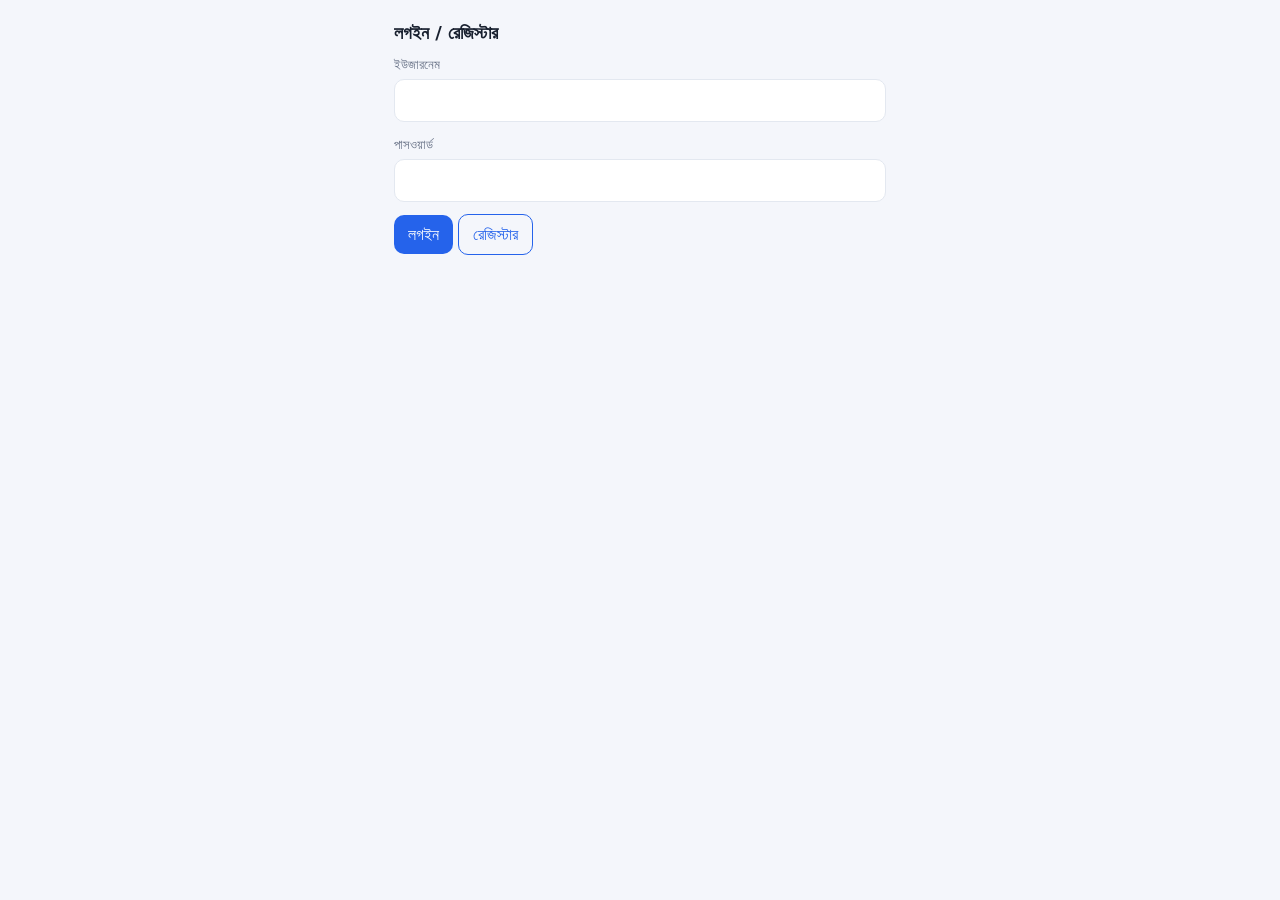
<file: index.html>
<!DOCTYPE html><html lang="bn"><head><meta charset="utf-8"><meta name="viewport" content="width=device-width,initial-scale=1"><title>টাস্ক অ্যাপ</title><link rel="stylesheet" href="style.css"></head><body>
<section id="auth" hidden><h2>লগইন / রেজিস্টার</h2>
<label>ইউজারনেম</label><input id="u" autocapitalize="none"><label>পাসওয়ার্ড</label><input id="pw" type="password">
<button id="li">লগইন</button> <button class="g" id="rg">রেজিস্টার</button><p class="err" id="ae"></p></section>
<section id="app" hidden>
<div class="hero"><small id="hi"></small><b id="pt">0</b></div>
<div id="v-tasks"><h2>টাস্ক</h2><div id="list"></div></div>
<div id="v-wd" hidden><h2>উইথড্র</h2><p class="mut">ন্যূনতম ১০০ পয়েন্ট।</p>
<select id="m"><option>বিকাশ</option><option>নগদ</option><option>রকেট</option></select>
<input id="num" inputmode="numeric" placeholder="01XXXXXXXXX"><input id="amt" inputmode="numeric" placeholder="পয়েন্ট">
<button id="req" style="width:100%">রিকোয়েস্ট পাঠান</button><p class="err" id="we"></p>
<h2>রিকোয়েস্ট তালিকা</h2><div id="wl"></div><button class="g" id="out" style="margin-top:12px">লগআউট</button></div>
<nav><button class="on" data-v="tasks">টাস্ক</button><button data-v="wd">ওয়ালেট / উইথড্র</button></nav></section>
<div class="ov" id="ov"><div class="notice">টাইম শেষ না হওয়া পর্যন্ত অপেক্ষা করবেন। কোনো লিঙ্ক/অ্যাড ক্লিক করবেন না।</div>
<div class="ring" id="ring"><span id="sec">0</span></div><div class="page" id="pg"></div><button class="g" id="cx" style="margin-top:12px">বাতিল</button></div>
<script>
const $=i=>document.getElementById(i),bn=n=>String(n).replace(/\d/g,d=>"০১২৩৪৫৬৭৮৯"[d]);
const esc=s=>String(s).replace(/[&<>"]/g,c=>({"&":"&amp;","<":"&lt;",">":"&gt;",'"':"&quot;"}[c]));
async function api(p,b,m){const r=await fetch("/api/"+p,{method:m||(b?"POST":"GET"),headers:{"content-type":"application/json",authorization:"Bearer "+(localStorage.getItem("t")||"")},body:b?JSON.stringify(b):undefined});
 const d=await r.json().catch(()=>({}));if(r.status===401&&p!=="login"&&localStorage.getItem("t")){localStorage.removeItem("t");boot()}return{ok:r.ok,...d}}
async function auth(p){const r=await api(p,{username:$("u").value,password:$("pw").value});if(!r.ok){$("ae").textContent=r.error||"সমস্যা হয়েছে";return}localStorage.setItem("t",r.token);boot()}
$("li").onclick=()=>auth("login");$("rg").onclick=()=>auth("register");
$("out").onclick=()=>{localStorage.removeItem("t");boot()};
async function boot(){
 const me=localStorage.getItem("t")?await api("me"):{ok:false};
 $("auth").hidden=me.ok;$("app").hidden=!me.ok;if(!me.ok)return;
 $("hi").textContent="স্বাগতম, "+me.username;$("pt").textContent=bn(me.points);
 const t=await api("tasks");
 $("list").innerHTML=(t.rows||[]).map(k=>`<div class="card"><div class="i"><h3>${esc(k.title)}</h3><p>${bn(k.seconds)} সেকেন্ড · ${bn(k.points)} পয়েন্ট</p></div>${k.done?'<span class="done">✔ শেষ</span>':`<button data-s="${k.id}" data-n="${esc(k.title)}" data-t="${k.seconds}">শুরু</button>`}</div>`).join("")||'<p class="mut">কোনো টাস্ক নেই</p>';
 const w=await api("withdraws"),st={pending:"অপেক্ষমাণ",approved:"অনুমোদিত",rejected:"বাতিল"};
 $("wl").innerHTML=(w.rows||[]).map(x=>`<div class="card"><div class="i"><h3>${bn(x.points)} পয়েন্ট · ${esc(x.method)}</h3><p>${esc(x.number)}</p></div><span class="mut">${st[x.status]}</span></div>`).join("")||'<p class="mut">এখনো কিছু নেই</p>';
}
document.querySelectorAll("nav button").forEach(b=>b.onclick=()=>{document.querySelectorAll("nav button").forEach(x=>x.classList.toggle("on",x===b));$("v-tasks").hidden=b.dataset.v!=="tasks";$("v-wd").hidden=b.dataset.v!=="wd"});
let tm=null,id=0,left=0,tot=0;
function stop(){clearInterval(tm);$("ov").classList.remove("show")}
function tick(){$("sec").textContent=bn(Math.max(left,0));$("ring").style.setProperty("--p",((tot-left)/tot*100)+"%")}
$("list").onclick=async e=>{const d=e.target.dataset;if(!d.s)return;
 const r=await api("tasks/start",{id:+d.s});if(!r.ok){alert(r.error);return}
 id=+d.s;tot=left=+d.t;$("pg").textContent="“"+d.n+"” চলছে… অপেক্ষা করুন।";$("ov").classList.add("show");tick();
 tm=setInterval(()=>{if(document.hidden)return;left--;tick();if(left<=0){stop();setTimeout(async()=>{const f=await api("tasks/finish",{id});if(!f.ok)alert(f.error);boot()},1600)}},1000)};
$("cx").onclick=stop;
$("req").onclick=async()=>{const r=await api("withdraw",{method:$("m").value,number:$("num").value,points:$("amt").value});
 $("we").style.color=r.ok?"var(--ok)":"";$("we").textContent=r.ok?"রিকোয়েস্ট জমা হয়েছে":r.error;if(r.ok){$("amt").value="";boot()}};
boot();
</script></body></html>
</file>
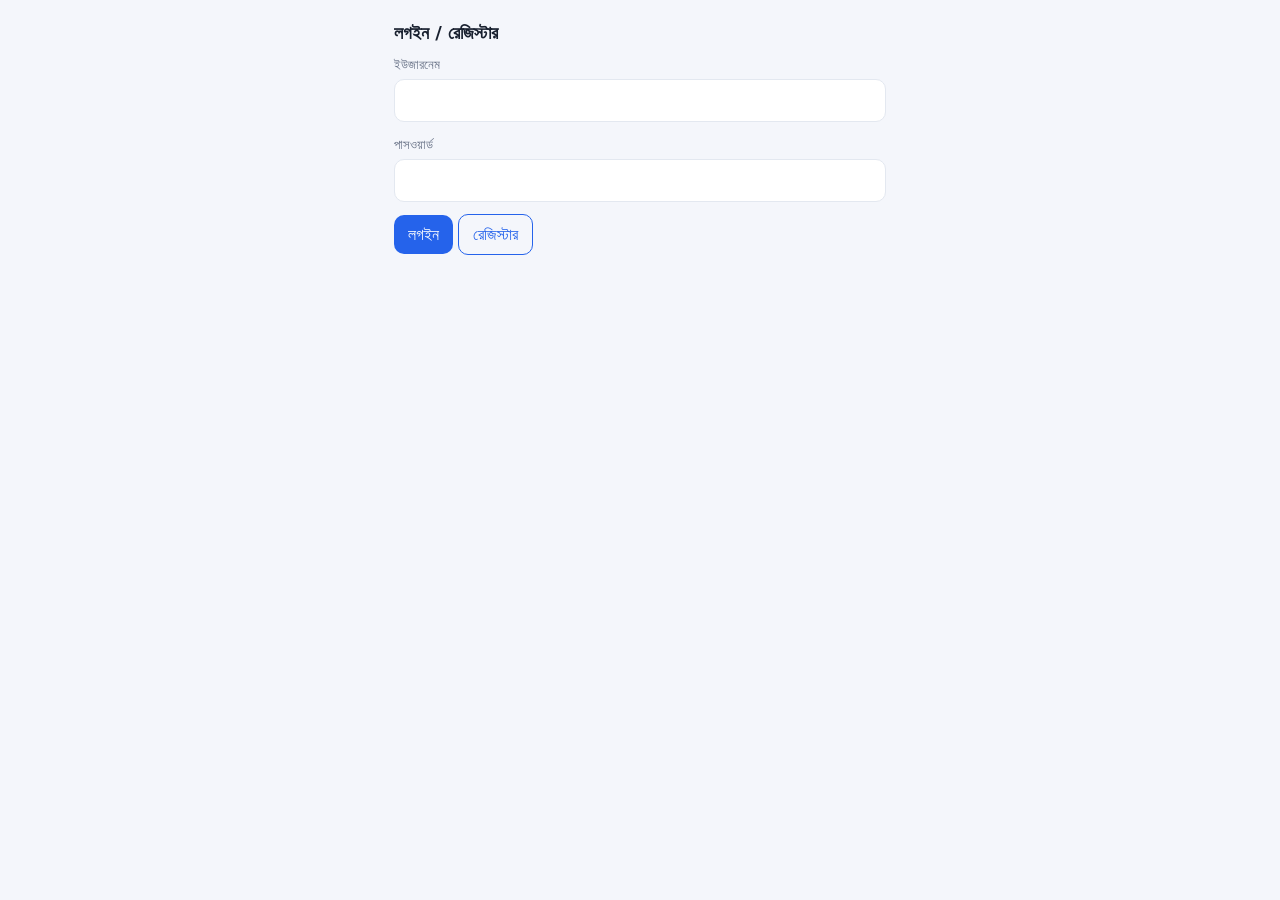
<file: public/index.html>
<!DOCTYPE html><html lang="bn"><head><meta charset="utf-8"><meta name="viewport" content="width=device-width,initial-scale=1"><title>টাস্ক অ্যাপ</title><link rel="stylesheet" href="style.css"><link rel="manifest" href="manifest.webmanifest"><meta name="theme-color" content="#2563eb"><link rel="apple-touch-icon" href="icon-192.png"></head><body>
<section id="auth" hidden><h2>লগইন / রেজিস্টার</h2>
<label>ইউজারনেম</label><input id="u" autocapitalize="none"><label>পাসওয়ার্ড</label><input id="pw" type="password">
<button id="li">লগইন</button> <button class="g" id="rg">রেজিস্টার</button><p class="err" id="ae"></p></section>
<section id="app" hidden>
<div class="hero"><small id="hi"></small><b id="pt">0</b></div>
<div id="v-tasks"><h2>টাস্ক</h2><div id="list"></div></div>
<div id="v-wd" hidden><h2>উইথড্র</h2><p class="mut">ন্যূনতম ১০০ পয়েন্ট।</p>
<select id="m"><option>বিকাশ</option><option>নগদ</option><option>রকেট</option></select>
<input id="num" inputmode="numeric" placeholder="01XXXXXXXXX"><input id="amt" inputmode="numeric" placeholder="পয়েন্ট">
<button id="req" style="width:100%">রিকোয়েস্ট পাঠান</button><p class="err" id="we"></p>
<h2>রিকোয়েস্ট তালিকা</h2><div id="wl"></div><button class="g" id="out" style="margin-top:12px">লগআউট</button></div>
<nav><button class="on" data-v="tasks">টাস্ক</button><button data-v="wd">ওয়ালেট / উইথড্র</button></nav></section>
<div class="ov" id="ov"><div class="notice">টাইম শেষ না হওয়া পর্যন্ত অপেক্ষা করবেন। কোনো লিঙ্ক/অ্যাড ক্লিক করবেন না।</div>
<div class="ring" id="ring"><span id="sec">0</span></div><div class="page" id="pg"></div><button class="g" id="cx" style="margin-top:12px">বাতিল</button></div>
<script>
const $=i=>document.getElementById(i),bn=n=>String(n).replace(/\d/g,d=>"০১২৩৪৫৬৭৮৯"[d]);
const esc=s=>String(s).replace(/[&<>"]/g,c=>({"&":"&amp;","<":"&lt;",">":"&gt;",'"':"&quot;"}[c]));
async function api(p,b,m){const r=await fetch("/api/"+p,{method:m||(b?"POST":"GET"),headers:{"content-type":"application/json",authorization:"Bearer "+(localStorage.getItem("t")||"")},body:b?JSON.stringify(b):undefined});
 const d=await r.json().catch(()=>({}));if(r.status===401&&p!=="login"&&localStorage.getItem("t")){localStorage.removeItem("t");boot()}return{ok:r.ok,...d}}
async function auth(p){const r=await api(p,{username:$("u").value,password:$("pw").value});if(!r.ok){$("ae").textContent=r.error||"সমস্যা হয়েছে";return}localStorage.setItem("t",r.token);boot()}
$("li").onclick=()=>auth("login");$("rg").onclick=()=>auth("register");
$("out").onclick=()=>{localStorage.removeItem("t");boot()};
async function boot(){
 const me=localStorage.getItem("t")?await api("me"):{ok:false};
 $("auth").hidden=me.ok;$("app").hidden=!me.ok;if(!me.ok)return;
 $("hi").textContent="স্বাগতম, "+me.username;$("pt").textContent=bn(me.points);
 const t=await api("tasks");
 $("list").innerHTML=(t.rows||[]).map(k=>`<div class="card"><div class="i"><h3>${esc(k.title)}</h3><p>${bn(k.seconds)} সেকেন্ড · ${bn(k.points)} পয়েন্ট</p></div>${k.done?'<span class="done">✔ শেষ</span>':`<button data-s="${k.id}" data-n="${esc(k.title)}" data-t="${k.seconds}">শুরু</button>`}</div>`).join("")||'<p class="mut">কোনো টাস্ক নেই</p>';
 const w=await api("withdraws"),st={pending:"অপেক্ষমাণ",approved:"অনুমোদিত",rejected:"বাতিল"};
 $("wl").innerHTML=(w.rows||[]).map(x=>`<div class="card"><div class="i"><h3>${bn(x.points)} পয়েন্ট · ${esc(x.method)}</h3><p>${esc(x.number)}</p></div><span class="mut">${st[x.status]}</span></div>`).join("")||'<p class="mut">এখনো কিছু নেই</p>';
}
document.querySelectorAll("nav button").forEach(b=>b.onclick=()=>{document.querySelectorAll("nav button").forEach(x=>x.classList.toggle("on",x===b));$("v-tasks").hidden=b.dataset.v!=="tasks";$("v-wd").hidden=b.dataset.v!=="wd"});
let tm=null,id=0,left=0,tot=0;
function stop(){clearInterval(tm);$("ov").classList.remove("show")}
function tick(){$("sec").textContent=bn(Math.max(left,0));$("ring").style.setProperty("--p",((tot-left)/tot*100)+"%")}
$("list").onclick=async e=>{const d=e.target.dataset;if(!d.s)return;
 const r=await api("tasks/start",{id:+d.s});if(!r.ok){alert(r.error);return}
 id=+d.s;tot=left=+d.t;$("pg").textContent="“"+d.n+"” চলছে… অপেক্ষা করুন।";$("ov").classList.add("show");tick();
 tm=setInterval(()=>{if(document.hidden)return;left--;tick();if(left<=0){stop();setTimeout(async()=>{const f=await api("tasks/finish",{id});if(!f.ok)alert(f.error);boot()},1600)}},1000)};
$("cx").onclick=stop;
$("req").onclick=async()=>{const r=await api("withdraw",{method:$("m").value,number:$("num").value,points:$("amt").value});
 $("we").style.color=r.ok?"var(--ok)":"";$("we").textContent=r.ok?"রিকোয়েস্ট জমা হয়েছে":r.error;if(r.ok){$("amt").value="";boot()}};
if("serviceWorker" in navigator)navigator.serviceWorker.register("/sw.js");
boot();
</script></body></html>
</file>
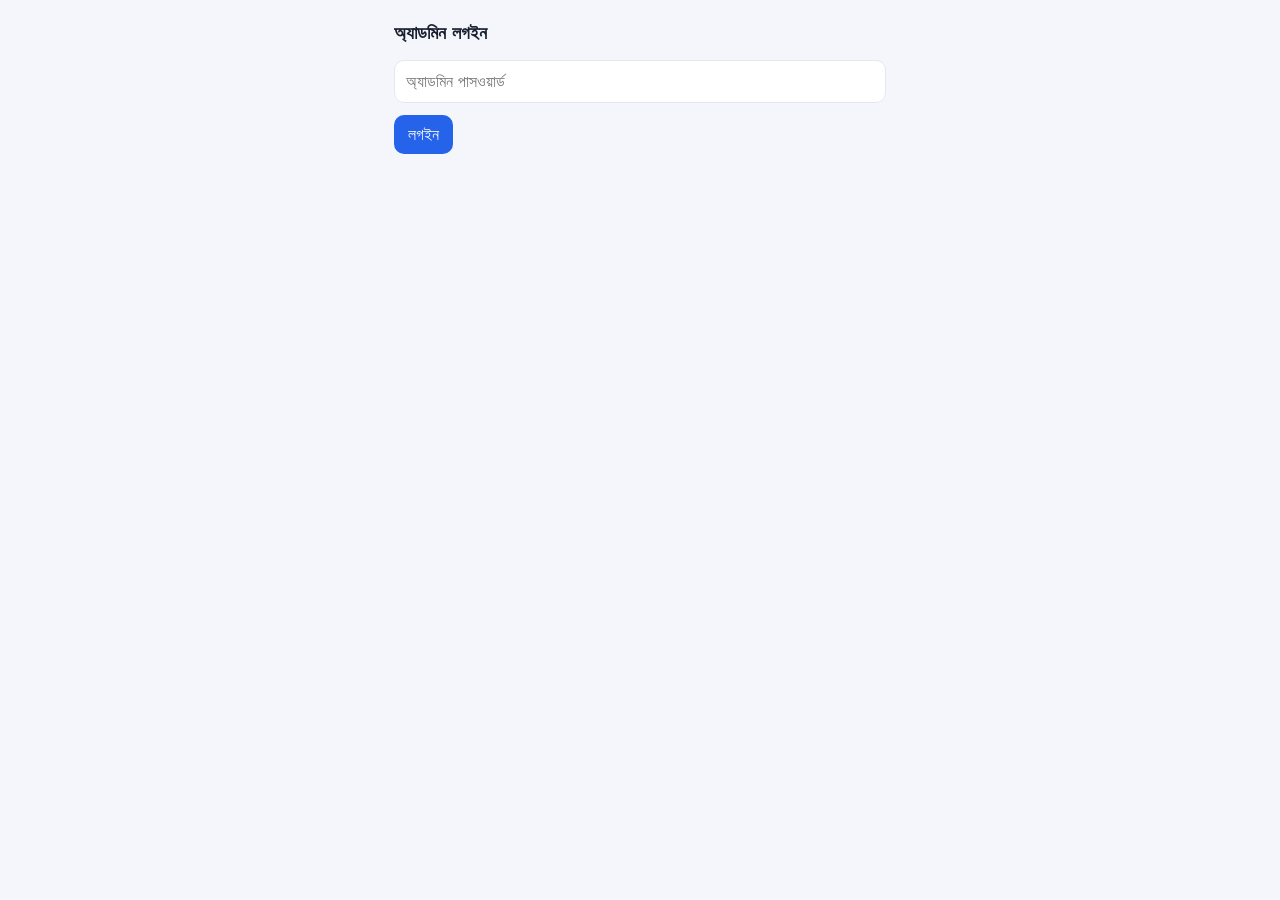
<file: admin.html>
<!DOCTYPE html><html lang="bn"><head><meta charset="utf-8"><meta name="viewport" content="width=device-width,initial-scale=1"><title>অ্যাডমিন</title><link rel="stylesheet" href="style.css"><meta name="robots" content="noindex"></head><body>
<section id="lg" hidden><h2>অ্যাডমিন লগইন</h2><input id="pw" type="password" placeholder="অ্যাডমিন পাসওয়ার্ড"><button id="go">লগইন</button><p class="err" id="le"></p></section>
<section id="ad" hidden>
<div id="v-t"><h2>টাস্ক যোগ করুন</h2><input id="tn" placeholder="নাম"><input id="ts" inputmode="numeric" placeholder="সেকেন্ড"><input id="tp" inputmode="numeric" placeholder="পয়েন্ট">
<button id="add" style="width:100%">যোগ করুন</button><p class="err" id="te"></p><h2>বর্তমান টাস্ক</h2><div id="tl"></div></div>
<div id="v-w" hidden><h2>উইথড্র রিকোয়েস্ট</h2><div id="wl"></div></div>
<div id="v-u" hidden><h2>ইউজার</h2><div id="ul"></div></div>
<nav><button class="on" data-v="t">টাস্ক</button><button data-v="w">উইথড্র</button><button data-v="u">ইউজার</button></nav></section>
<script>
const $=i=>document.getElementById(i),esc=s=>String(s).replace(/[&<>"]/g,c=>({"&":"&amp;","<":"&lt;",">":"&gt;",'"':"&quot;"}[c]));
async function api(p,b,m){const r=await fetch("/api/"+p,{method:m||(b?"POST":"GET"),headers:{"content-type":"application/json",authorization:"Bearer "+(localStorage.getItem("at")||"")},body:b?JSON.stringify(b):undefined});
 const d=await r.json().catch(()=>({}));return{ok:r.ok,...d}}
$("go").onclick=async()=>{const r=await api("admin/login",{password:$("pw").value});if(!r.ok){$("le").textContent=r.error;return}localStorage.setItem("at",r.token);boot()};
async function boot(){
 const ok=localStorage.getItem("at")&&(await api("admin/users")).ok;
 $("lg").hidden=!!ok;$("ad").hidden=!ok;if(!ok)return;
 const [t,w,u]=await Promise.all([api("tasks"),api("admin/withdraws"),api("admin/users")]);
 $("tl").innerHTML=t.rows.map(k=>`<div class="card"><div class="i"><h3>${esc(k.title)}</h3><p>${k.seconds} সেকেন্ড · ${k.points} পয়েন্ট</p></div><button class="r" data-d="${k.id}">মুছুন</button></div>`).join("");
 $("wl").innerHTML=w.rows.map(x=>`<div class="card"><div class="i"><h3>${esc(x.username)} · ${x.points} পয়েন্ট</h3><p>${esc(x.method)} ${esc(x.number)} · ${x.status}</p></div>${x.status==="pending"?`<button class="k" data-a="approve" data-w="${x.id}">✔</button><button class="r" data-a="reject" data-w="${x.id}">✖</button>`:""}</div>`).join("")||'<p class="mut">কিছু নেই</p>';
 $("ul").innerHTML=u.rows.map(x=>`<div class="card"><div class="i"><h3>${esc(x.username)}</h3></div><span class="mut">${x.points} পয়েন্ট</span></div>`).join("")||'<p class="mut">কিছু নেই</p>';
}
$("add").onclick=async()=>{const r=await api("admin/task",{title:$("tn").value,seconds:$("ts").value,points:$("tp").value});$("te").textContent=r.ok?"":r.error;if(r.ok){$("tn").value=$("ts").value=$("tp").value="";boot()}};
$("tl").onclick=async e=>{if(e.target.dataset.d){await api("admin/task/"+e.target.dataset.d,{},"DELETE");boot()}};
$("wl").onclick=async e=>{const d=e.target.dataset;if(d.w){await api("admin/withdraw/"+d.w,{action:d.a});boot()}};
document.querySelectorAll("nav button").forEach(b=>b.onclick=()=>{document.querySelectorAll("nav button").forEach(x=>x.classList.toggle("on",x===b));["t","w","u"].forEach(k=>$("v-"+k).hidden=k!==b.dataset.v)});
boot();
</script></body></html>
</file>
<file: style.css>
:root{--bg:#f4f6fb;--card:#fff;--tx:#18202f;--mut:#667085;--pri:#2563eb;--ok:#16a34a;--bad:#dc2626;--bd:#e3e8f0}
@media (prefers-color-scheme:dark){:root{--bg:#0e131c;--card:#18202d;--tx:#eef2f8;--mut:#9aa6b8;--pri:#4b82f5;--bd:#273242}}
*{box-sizing:border-box}html,body{margin:0;background:var(--bg);color:var(--tx);font-family:"Noto Sans Bengali",system-ui,sans-serif}
body{max-width:520px;margin:0 auto;padding:14px 14px 84px;min-height:100vh}
.hero{background:var(--pri);color:#fff;border-radius:16px;padding:18px;margin-bottom:14px}.hero b{display:block;font-size:34px}
.card{background:var(--card);border:1px solid var(--bd);border-radius:14px;padding:14px;margin-bottom:10px;display:flex;align-items:center;gap:10px}
.card .i{flex:1}.card h3{margin:0 0 3px;font-size:16px}.card p{margin:0;font-size:13px;color:var(--mut)}
button{font:inherit;border:0;border-radius:10px;padding:10px 14px;background:var(--pri);color:#fff;cursor:pointer}
button.g{background:transparent;color:var(--pri);border:1px solid var(--pri)}button.r{background:var(--bad)}button.k{background:var(--ok)}
input,select{width:100%;font:inherit;padding:11px;border-radius:10px;border:1px solid var(--bd);background:var(--card);color:var(--tx);margin:6px 0 12px}
label,.mut{font-size:13px;color:var(--mut)}h2{font-size:18px;margin:8px 0 10px}.done{color:var(--ok)}.err{color:var(--bad);min-height:20px}
nav{position:fixed;bottom:0;left:0;right:0;max-width:520px;margin:0 auto;display:flex;background:var(--card);border-top:1px solid var(--bd)}
nav button{flex:1;background:none;color:var(--mut);border-radius:0;padding:14px 4px}nav button.on{color:var(--pri);font-weight:700}
.ov{position:fixed;inset:0;background:var(--bg);z-index:9;display:none;flex-direction:column;padding:16px}.ov.show{display:flex}
.ring{width:150px;height:150px;border-radius:50%;margin:18px auto;display:grid;place-items:center;font-size:40px;font-weight:700;background:conic-gradient(var(--pri) var(--p,0%),var(--bd) 0)}
.ring span{width:122px;height:122px;border-radius:50%;background:var(--bg);display:grid;place-items:center}
.notice{background:#fff4d6;color:#7a5200;border-radius:10px;padding:10px;font-size:14px}
.page{flex:1;border:1px dashed var(--bd);border-radius:12px;padding:16px;margin-top:12px;color:var(--mut)}
</file>
<file: public/style.css>
:root{--bg:#f4f6fb;--card:#fff;--tx:#18202f;--mut:#667085;--pri:#2563eb;--ok:#16a34a;--bad:#dc2626;--bd:#e3e8f0}
@media (prefers-color-scheme:dark){:root{--bg:#0e131c;--card:#18202d;--tx:#eef2f8;--mut:#9aa6b8;--pri:#4b82f5;--bd:#273242}}
*{box-sizing:border-box}html,body{margin:0;background:var(--bg);color:var(--tx);font-family:"Noto Sans Bengali",system-ui,sans-serif}
body{max-width:520px;margin:0 auto;padding:14px 14px 84px;min-height:100vh}
.hero{background:var(--pri);color:#fff;border-radius:16px;padding:18px;margin-bottom:14px}.hero b{display:block;font-size:34px}
.card{background:var(--card);border:1px solid var(--bd);border-radius:14px;padding:14px;margin-bottom:10px;display:flex;align-items:center;gap:10px}
.card .i{flex:1}.card h3{margin:0 0 3px;font-size:16px}.card p{margin:0;font-size:13px;color:var(--mut)}
button{font:inherit;border:0;border-radius:10px;padding:10px 14px;background:var(--pri);color:#fff;cursor:pointer}
button.g{background:transparent;color:var(--pri);border:1px solid var(--pri)}button.r{background:var(--bad)}button.k{background:var(--ok)}
input,select{width:100%;font:inherit;padding:11px;border-radius:10px;border:1px solid var(--bd);background:var(--card);color:var(--tx);margin:6px 0 12px}
label,.mut{font-size:13px;color:var(--mut)}h2{font-size:18px;margin:8px 0 10px}.done{color:var(--ok)}.err{color:var(--bad);min-height:20px}
nav{position:fixed;bottom:0;left:0;right:0;max-width:520px;margin:0 auto;display:flex;background:var(--card);border-top:1px solid var(--bd)}
nav button{flex:1;background:none;color:var(--mut);border-radius:0;padding:14px 4px}nav button.on{color:var(--pri);font-weight:700}
.ov{position:fixed;inset:0;background:var(--bg);z-index:9;display:none;flex-direction:column;padding:16px}.ov.show{display:flex}
.ring{width:150px;height:150px;border-radius:50%;margin:18px auto;display:grid;place-items:center;font-size:40px;font-weight:700;background:conic-gradient(var(--pri) var(--p,0%),var(--bd) 0)}
.ring span{width:122px;height:122px;border-radius:50%;background:var(--bg);display:grid;place-items:center}
.notice{background:#fff4d6;color:#7a5200;border-radius:10px;padding:10px;font-size:14px}
.page{flex:1;border:1px dashed var(--bd);border-radius:12px;padding:16px;margin-top:12px;color:var(--mut)}
</file>
